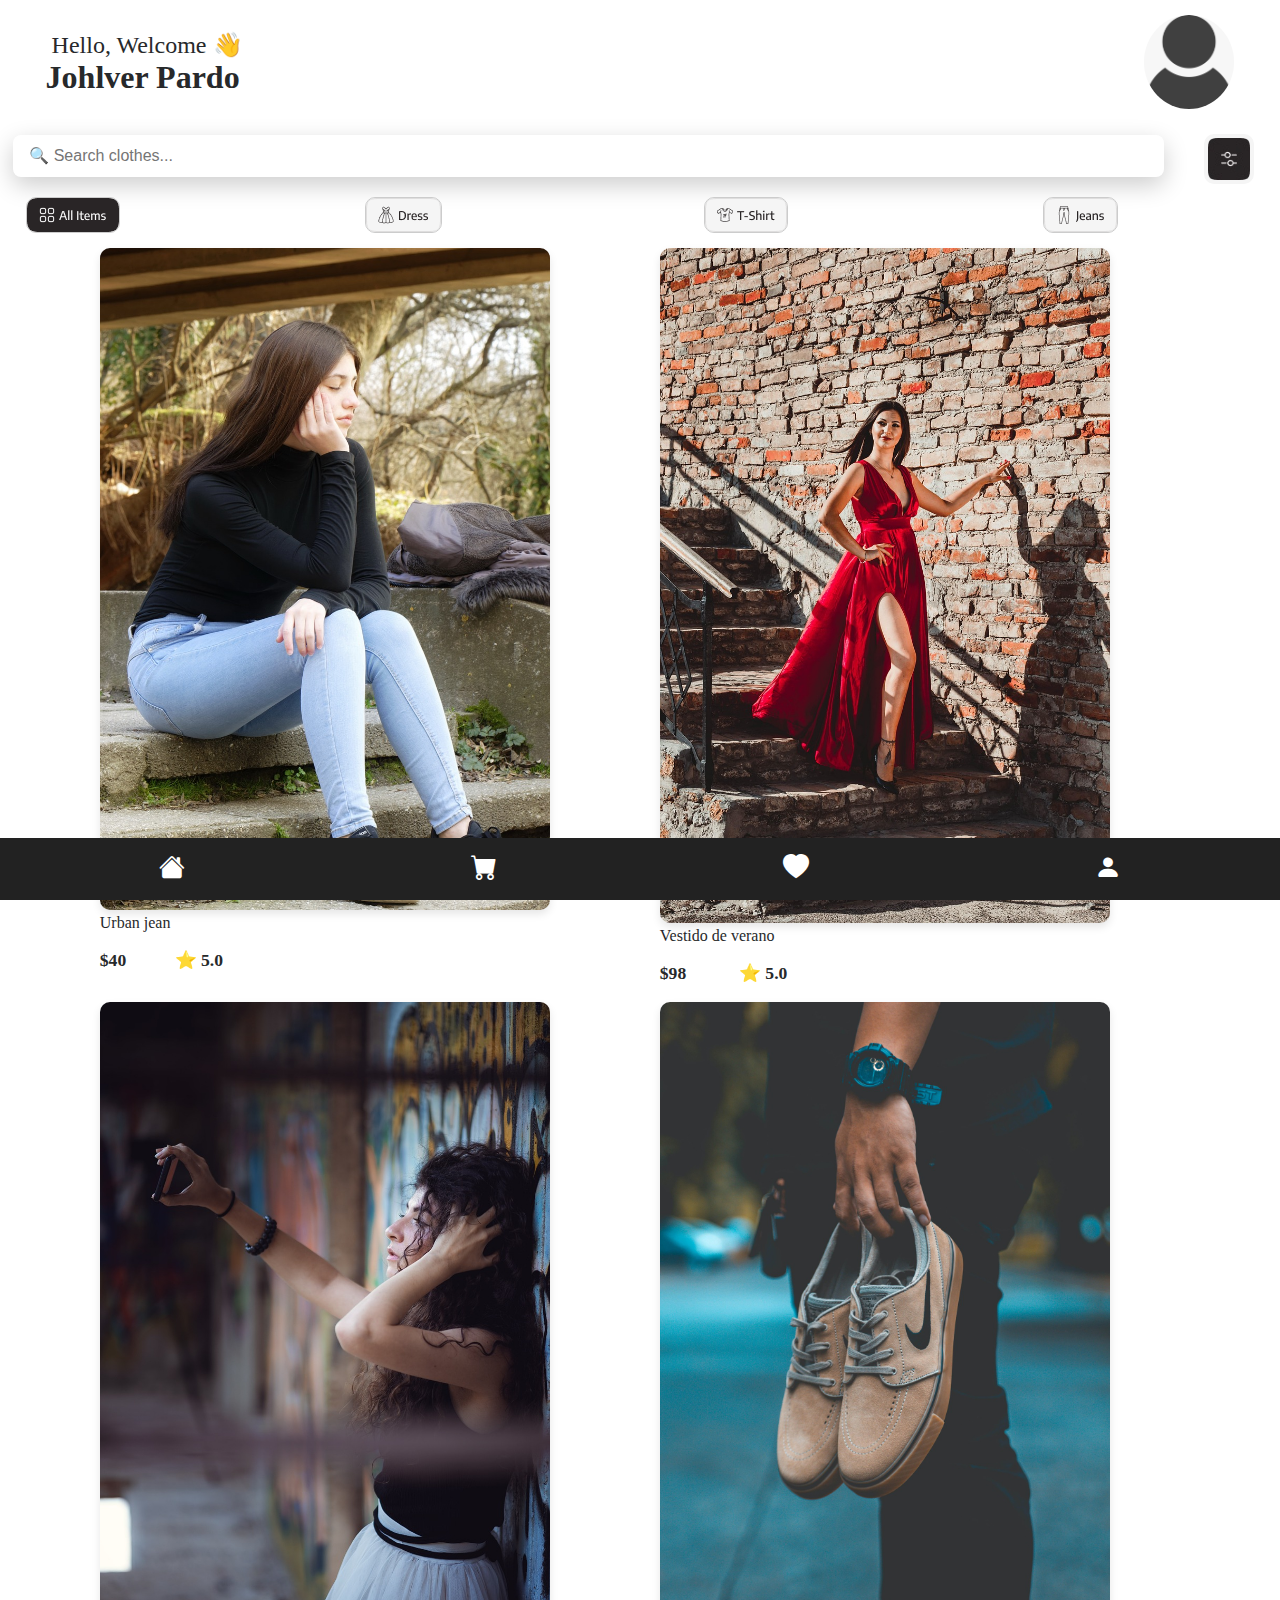
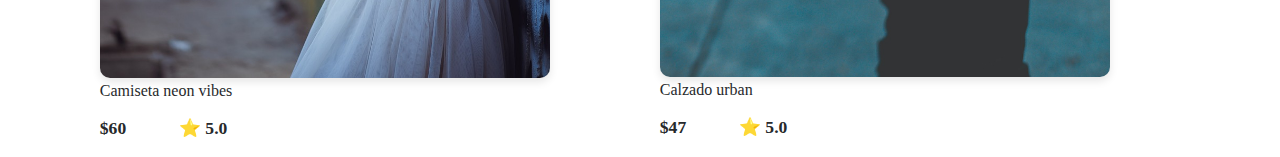
<file: index.html>
<!DOCTYPE html>
<html lang="es">
<head>
    <meta charset="UTF-8">
    <meta name="viewport" content="width=device-width, initial-scale=1.0">
    <title>Ropa - web site</title>
    <link rel="stylesheet" href="/css/style.css">
    <link rel="stylesheet" href="https://cdn.jsdelivr.net/npm/bootstrap-icons@1.11.3/font/bootstrap-icons.css">
</head>
<body>

    <!-- Contenedor del usuario -->
    <div class="customer">
        <div class="customer__text">
            <p>&nbsp;Hello, Welcome 👋 <br></p>
            <strong class="User">Johlver Pardo</strong>
        </div>
        <div>
            <img src="/storage/img/imagen de perfil.jpeg" alt="Imagen de perfil" class="profile">
        </div>
    </div>

    <!-- Contenedor de la barra de búsqueda y la imagen del filtro 👀-->
    <div class="Filter">
        <div class="search-box">
            <div class="row">
                <input type="text" class="search-bar"
                    placeholder=" 🔍 Search clothes... "
                    autocomplete="off"
                > 
                <button>
                    
                </button>
            </div>
            <div class="results"></div>
        </div>
        <img src="/storage/img/filter.jpeg" alt="Filter" class="filter-img" id="filterToggle" title="Click para cambiar a modo oscuro o claro">
    </div>
    <!--Aquí inicia la parte de todos los items 🫡-->
    <div class="Todoslositems">
        <div class="all items">
            <img src="/storage/img/All Items.png" alt="botón de todos los items">
        </div>
        <div class="dress">
            <img src="/storage/img/Dress.png" alt="botón de vestidos">
        </div>
        <div class="t-shirt">
            <img src="/storage/img/T-Shirt.png" alt="botón de camisetas cortas">
        </div>
        <div class="pants">
            <img src="/storage/img/Jeans1.png" alt="botón de Jeans">
        </div>
    </div>

    <!--Aquí están las opciones de la ropa 👕👖-->
    <section class="galeria-ropa">
        <div class="item-ropa" onclick="verDetalle({
            nombre: 'Urban jean',
            precio: 40,
            categoria: 'Jeans',
            descripcion: 'Jeans de estilo urbano con detalles desgastados',
            imagen: '/storage/img/girl-4857037_1280.jpg'
        })">
            <img src="/storage/img/girl-4857037_1280.jpg" alt="Ropa 1"> 
            <div class="info-ropa">
                <p class="nombre">Urban jean</p>
                <br>
                <p class="precio"><b>$40 &nbsp;&nbsp;&nbsp;&nbsp;&nbsp;&nbsp;&nbsp;&nbsp;&nbsp;&nbsp;⭐ 5.0</b></p>
            </div>
            <br>
        </div>

        <div class="item-ropa" onclick="verDetalle({
            nombre: 'Vestido de verano',
            precio: 98,
            categoria: 'Vestidos',
            descripcion: 'Vestido de verano con estampado floral',
            imagen: '/storage/img/young-woman-4498399_1280.jpg'
        })">
            <img src="/storage/img/young-woman-4498399_1280.jpg" alt="Ropa 2">
            <div class="info-ropa">
                <p class="nombre">Vestido de verano</p>
                <br>
                <p class="precio"><b>$98 &nbsp;&nbsp;&nbsp;&nbsp;&nbsp;&nbsp;&nbsp;&nbsp;&nbsp;&nbsp; ⭐ 5.0</b></p>
            </div>
            <br>
        </div>

        <div class="item-ropa" onclick="verDetalle({
            nombre: 'Camiseta neon vibes',
            precio: 60,
            categoria: 'Camisetas',
            descripcion: 'Camiseta de algodón con estampado vibrante',
            imagen: '/storage/img/alone-4480439_1280.jpg'
        })">
            <img src="/storage/img/alone-4480439_1280.jpg" alt="Ropa 3">
            <div class="info-ropa">
                <p class="nombre">Camiseta neon vibes</p>
                <br>
                <p class="precio"><b>$60 &nbsp;&nbsp;&nbsp;&nbsp;&nbsp;&nbsp;&nbsp;&nbsp;&nbsp;&nbsp; ⭐ 5.0</b></p>
            </div>
            <br>
        </div>
        <!-- cuando le hagan clic a este bloque, ejecuta la función verDetalle() -->
        <div class="item-ropa" onclick="verDetalle({
            nombre: 'Calzado urban',
            precio: 47,
            categoria: 'Calzado',
            descripcion: 'Calzado urbano cómodo y moderno',
            imagen: '/storage/img/shoes-8212405_1920.jpg'
        })">
            <img src="/storage/img/shoes-8212405_1920.jpg" alt="Ropa 4">
            <div class="info-ropa">
                <p class="nombre">Calzado urban</p>
                <br>
                <p class="precio"><b>$47 &nbsp;&nbsp;&nbsp;&nbsp;&nbsp;&nbsp;&nbsp;&nbsp;&nbsp;&nbsp; ⭐ 5.0</b></p>
            </div>
            <br>
        </div>
    </section>

    <!--En esta parte inicia el footer ⭐-->
    <footer class="footer">
        <div class="icon-bar">
            <a href="#inicio"><i class="bi bi-house-fill"></i></a>
            <a href="#carrito"><i class="bi bi-cart-fill"></i></a>
            <a href="#megustan"><i class="bi bi-heart-fill"></i></a>
            <a href="#perfil"><i class="bi bi-person-fill"></i></a>
        </div>
    </footer>

    <!-- Script para cambiar modo oscuro/claro -->
    <script>
        const filterToggle = document.getElementById('filterToggle');
        filterToggle.addEventListener('click', () => {
            document.body.classList.toggle('dark-mode');
        });

        function verDetalle(producto) {
            localStorage.setItem("productoSeleccionado", JSON.stringify(producto));
            window.location.href = "/detail.html";
        }
    </script>
</body>
</html>
</file>
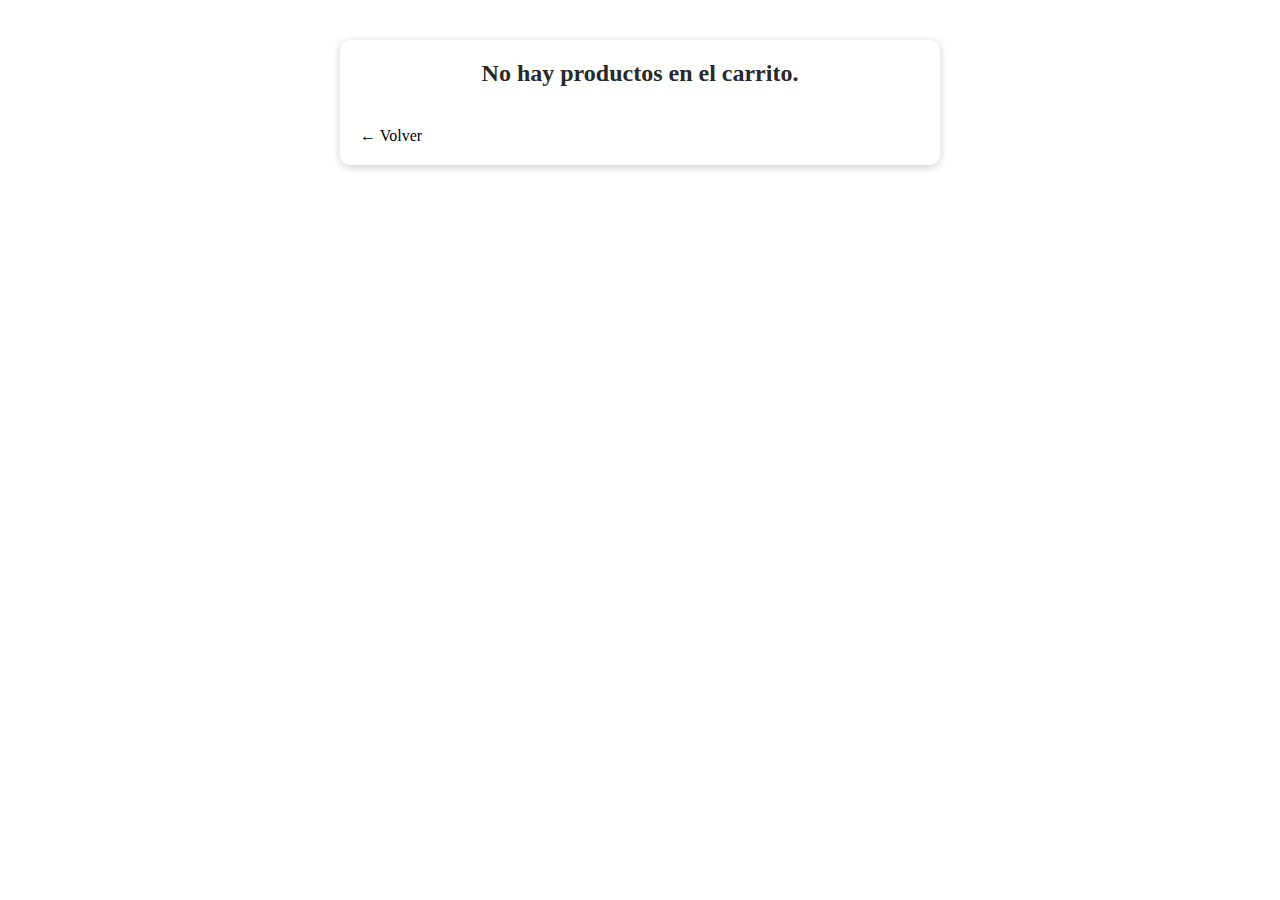
<file: checkout.html>
<!DOCTYPE html>
<html lang="es">
<head>
  <meta charset="UTF-8" />
  <meta name="viewport" content="width=device-width, initial-scale=1.0"/>
  <title>Checkout</title>
  <link rel="stylesheet" href="/css/style.css" />
  <style>

    /* Aqui se le dan los ajustes*/
    .checkout {
      max-width: 600px;
      margin: 40px auto;
      background: #fff;
      padding: 20px;
      border-radius: 10px;
      box-shadow: 0 2px 8px rgba(0, 0, 0, 0.2);
    }

    .checkout h2 {
      text-align: center;
      margin-bottom: 20px;
    }

    .producto {
      display: flex;
      gap: 15px;
      margin-bottom: 20px;
      align-items: center;
    }

    .producto img {
      width: 100px;
      border-radius: 10px;
    }

    .producto-info {
      flex: 1;
    }

    .total {
      font-size: 20px;
      font-weight: bold;
      text-align: right;
      margin-top: 20px;
    }

    .boton-finalizar {
      display: block;
      width: 100%;
      background: #000;
      color: #fff;
      padding: 12px;
      font-size: 16px;
      text-align: center;
      border: none;
      border-radius: 5px;
      margin-top: 30px;
      cursor: pointer;
      transition: background 0.3s;
    }

    .boton-finalizar:hover {
      background: #333;
    }

    .volver {
      display: inline-block;
      margin-top: 20px;
      text-decoration: none;
      color: #000;
    }
  </style>
</head>
<body>
  <div class="checkout" id="checkout">
    <!-- Contenido dinámico -->
  </div>

  <script>
    const contenedor = document.getElementById("checkout");

    // Primero verificamos si hay una compra directa
    const compraDirecta = JSON.parse(localStorage.getItem("compraDirecta"));
    const carrito = JSON.parse(localStorage.getItem("carrito")) || [];

    let productos = [];

    if (compraDirecta) {
      productos.push(compraDirecta);
    } else if (carrito.length > 0) {
      productos = carrito;
    }

    if (productos.length === 0) {
      contenedor.innerHTML = `
        <h2>No hay productos en el carrito.</h2>
        <a class="volver" href="index.html">← Volver</a>
      `;
    } else {
      let total = 0;
      let html = "<h2>Resumen de Compra</h2>";

      productos.forEach((p) => {
        const subtotal = p.precio * p.cantidad;
        total += subtotal;

        html += `
          <div class="producto">
            <img src="${p.imagen}" alt="${p.nombre}">
            <div class="producto-info">
              <p><strong>${p.nombre}</strong></p>
              <p>Color: ${p.color}</p>
              <p>Cantidad: ${p.cantidad}</p>
              <p>Precio unitario: $${p.precio}</p>
              <p>Subtotal: $${subtotal}</p>
            </div>
          </div>
        `;
      });

      html += `
        <p class="total">Total: $${total}</p>
        <button class="boton-finalizar" id="finalizarCompra">Finalizar compra</button>
        <a class="volver" href="index.html">← Volver</a>
      `;

      contenedor.innerHTML = html;

      document.getElementById("finalizarCompra").addEventListener("click", () => {
        alert("¡Gracias por tu compra!");
        localStorage.removeItem("carrito");
        localStorage.removeItem("compraDirecta");
        window.location.href = "index.html";
      });
    }
  </script>
</body>
</html>
</file>
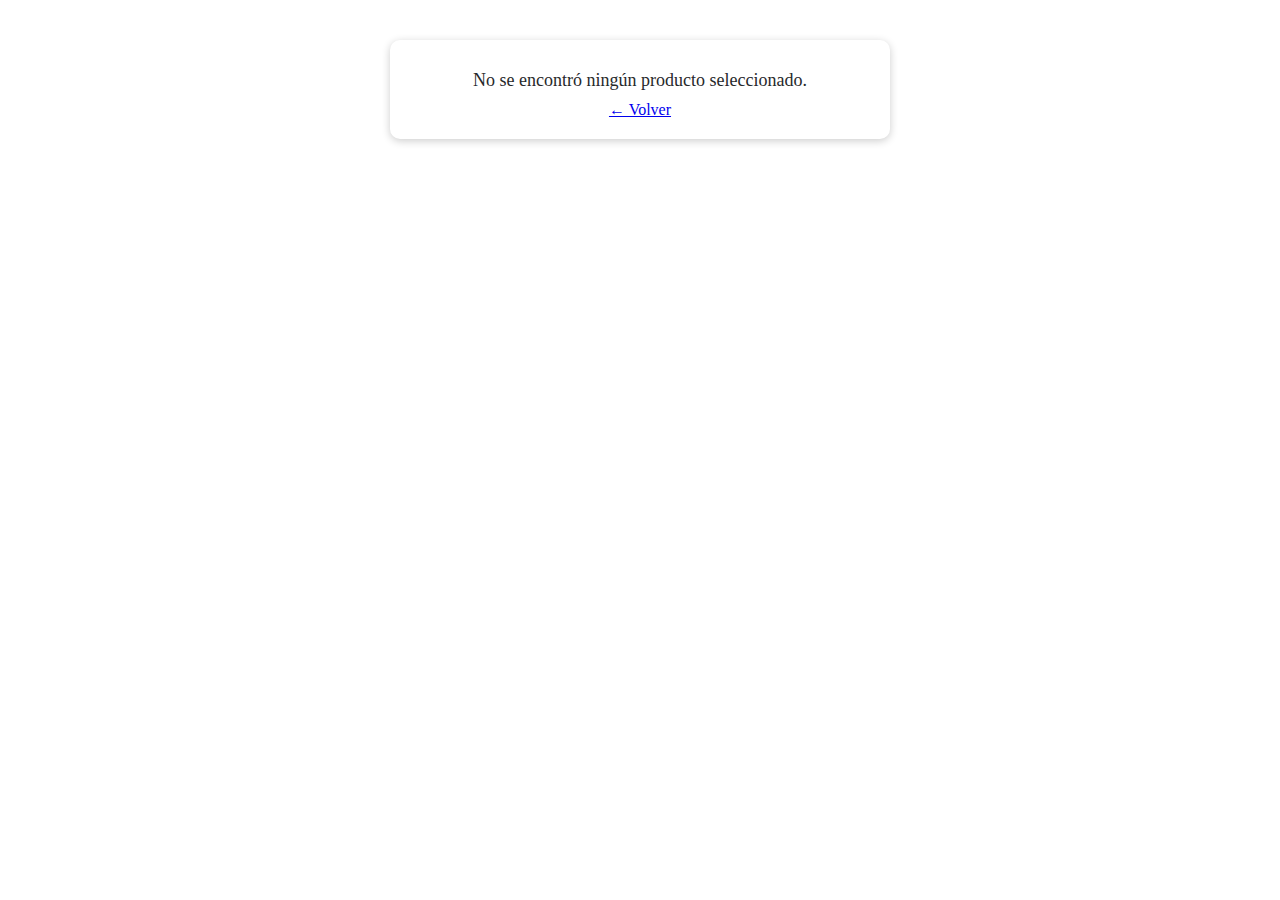
<file: detail.html>
<!DOCTYPE html>

<html lang="es">

<head>
    <meta charset="UTF-8" />
    
    <meta name="viewport" content="width=device-width, initial-scale=1.0"/>
    
    <title>Detalle del Producto</title>
    
    <link rel="stylesheet" href="css/style.css" />
    

    <style>
        /* Estilos para el contenedor principal del detalle del producto */
        .producto-detalle {
            max-width: 500px;
            margin: 40px auto;
            text-align: center;
            padding: 20px;
            border-radius: 10px;
            box-shadow: 0 2px 8px rgba(0, 0, 0, 0.2);
            background-color: #fff;
        }

        /* Imagen del producto */
        .producto-detalle img {
            width: 100%;
            border-radius: 0px;
        }

        /* Título del producto */
        .producto-detalle h2 {
            margin-top: 20px;
        }

        /* Textos del producto (precio, categoría, descripción) */
        .producto-detalle p {
            font-size: 18px;
            margin: 10px 0;
        }

        /* Contenedor de las opciones de color */
        .colores {
            margin: 15px 0;
        }

        /* Círculos de color disponibles */
        .color-option {
            display: inline-block;
            width: 30px;
            height: 30px;
            border-radius: 50%;
            border: 2px solid #ccc;
            margin: 0 5px;
            cursor: pointer;
        }

        /* Cuando se selecciona un color */
        .color-option.selected {
            border: 3px solid #000;
        }

        /* Estilo del input para elegir cantidad */
        input[type="number"] {
            width: 60px;
            padding: 5px;
            margin: 10px auto;
            text-align: center;
        }

        /* Contenedor de botones */
        .botones {
            display: flex;
            justify-content: center;
            gap: 10px;
            margin-top: 20px;
            flex-wrap: wrap;
        }

        /* Estilo general de los botones y enlaces */
        .botones a,
        .botones button {
            text-decoration: none;
            background: #000;
            color: #fff;
            padding: 10px 20px;
            border-radius: 5px;
            border: none;
            cursor: pointer;
            transition: background 0.3s;
        }

        /* Efecto hover en los botones */
        .botones a:hover,
        .botones button:hover {
            background: #333;
        }

        /* Mensaje de confirmación */
        #mensaje {
            margin-top: 10px;
            color: green;
            font-weight: bold;
        }
    </style>
</head>
<body>
    <!-- Contenedor donde se mostrará la información del producto -->
    <div class="producto-detalle" id="detalleProducto">
        <!-- Aquí se inserta el contenido dinámico del producto -->
    </div>

    <!-- Lógica en JavaScript -->
    <script>
        // Obtener el producto previamente guardado en localStorage
        const producto = JSON.parse(localStorage.getItem("productoSeleccionado"));
        const contenedor = document.getElementById("detalleProducto");

        // Si existe el producto, lo mostramos
        if (producto) {
            contenedor.innerHTML = `
                <img src="${producto.imagen}" alt="${producto.nombre}">
                <h2>${producto.nombre}</h2>
                <p><strong>Precio:</strong> $${producto.precio}</p>
                <p><strong>Categoría:</strong> ${producto.categoria}</p>
                <p><strong>Descripción:</strong> ${producto.descripcion}</p>

                <div class="colores">
                    <p><strong>Colores disponibles:</strong></p>
                    <div class="color-option" style="background-color: #d3d3d3;" data-color="Gris Claro"></div>
                    <div class="color-option" style="background-color: #a9a9a9;" data-color="Gris"></div>
                    <div class="color-option" style="background-color: #505050;" data-color="Gris Oscuro"></div>
                    <p id="colorSeleccionado"></p>
                </div>

                <p><strong>Cantidad:</strong></p>
                <input type="number" id="cantidad" value="1" min="1">

                <div class="botones">
                    <button id="agregarCarrito">Añadir al carrito</button>
                    <a href="checkout.html" id="comprarAhora">Comprar ahora</a>
                    <a class="volver" href="index.html">← Volver</a>
                </div>

                <p id="mensaje"></p>
            `;

            // Manejo de selección de color
            let colorElegido = "";
            const opcionesColor = document.querySelectorAll(".color-option");
            const textoColor = document.getElementById("colorSeleccionado");

            opcionesColor.forEach((opcion) => {
                opcion.addEventListener("click", () => {
                    // Quitar selección anterior
                    opcionesColor.forEach((o) => o.classList.remove("selected"));
                    // Marcar el nuevo color como seleccionado
                    opcion.classList.add("selected");
                    // Guardar el color seleccionado
                    colorElegido = opcion.getAttribute("data-color");
                    textoColor.textContent = `Has seleccionado el color: ${colorElegido}`;
                });
            });

            // Acción: Añadir al carrito
            document.getElementById("agregarCarrito").addEventListener("click", () => {
                const cantidad = parseInt(document.getElementById("cantidad").value);
                if (!colorElegido) {
                    alert("Por favor selecciona un color.");
                    return;
                }

                // Crear objeto con cantidad y color seleccionados
                const productoConCantidad = {
                    ...producto,
                    color: colorElegido,
                    cantidad
                };

                // Obtener carrito actual del localStorage o iniciar uno nuevo
                let carrito = JSON.parse(localStorage.getItem("carrito")) || [];

                // Verificar si el producto ya está en el carrito (mismo nombre y color)
                const index = carrito.findIndex(item => 
                    item.nombre === productoConCantidad.nombre &&
                    item.color === productoConCantidad.color
                );

                // Si ya existe, aumentar cantidad
                if (index !== -1) {
                    carrito[index].cantidad += cantidad;
                } else {
                    // Si no existe, agregarlo
                    carrito.push(productoConCantidad);
                }

                // Guardar el carrito actualizado
                localStorage.setItem("carrito", JSON.stringify(carrito));
                // Redirigir a la página de checkout
                window.location.href = "checkout.html";
            });

            // Acción: Comprar ahora
            document.getElementById("comprarAhora").addEventListener("click", (event) => {
                const cantidad = parseInt(document.getElementById("cantidad").value);
                if (!colorElegido) {
                    alert("Por favor selecciona un color antes de comprar.");
                    event.preventDefault(); // Evita que se redireccione
                } else {
                    const productoConCantidad = {
                        ...producto,
                        color: colorElegido,
                        cantidad
                    };
                    // Guardar en localStorage para usarlo en checkout
                    localStorage.setItem("compraDirecta", JSON.stringify(productoConCantidad));
                }
            });

        } else {
            // Si no hay producto guardado, mostrar mensaje de error
            contenedor.innerHTML = `
                <p>No se encontró ningún producto seleccionado.</p>
                <a class="volver" href="index.html">← Volver</a>
            `;
        }
    </script>
</body>
</html>
</file>
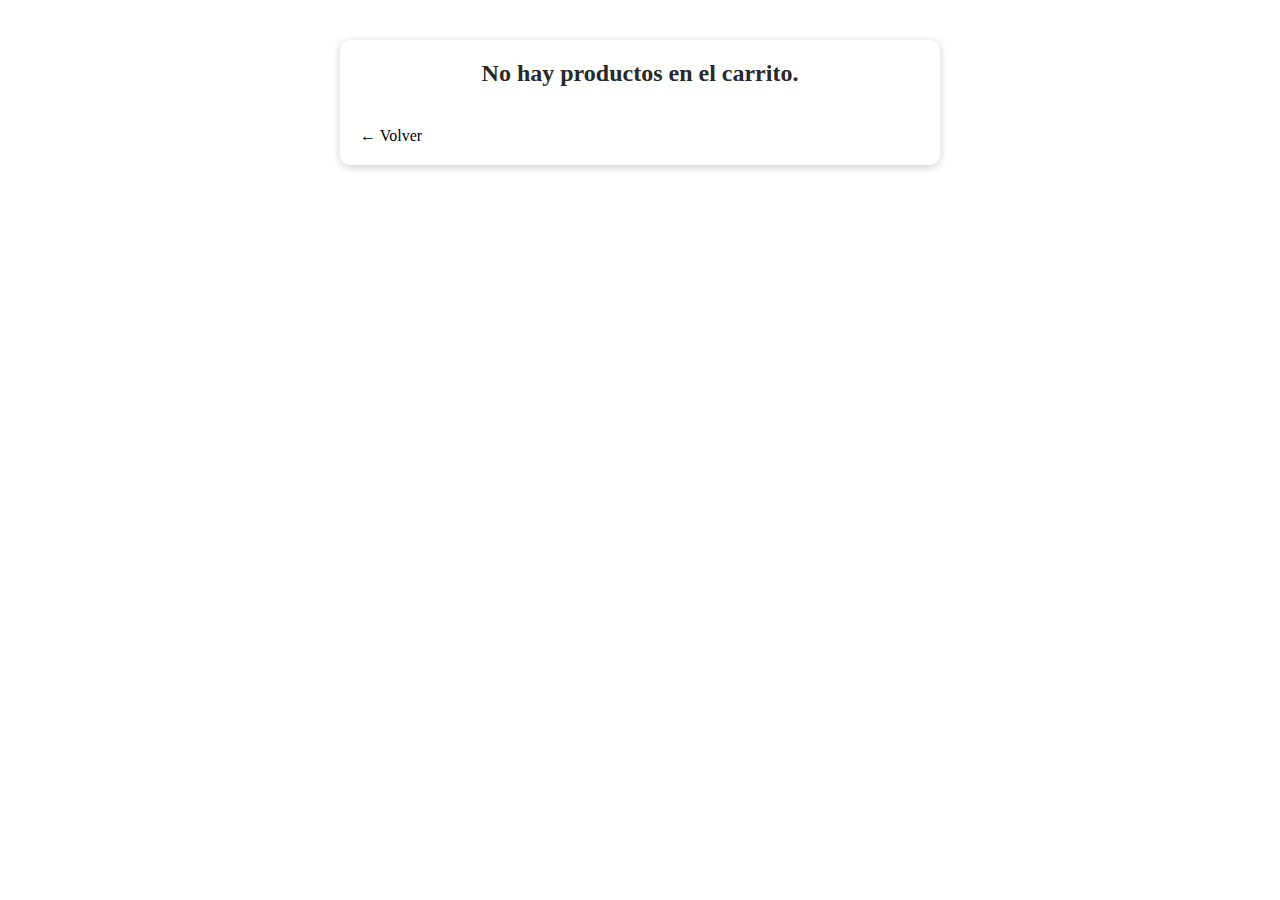
<file: views/checkout.html>
<!DOCTYPE html>
<html lang="es">
<head>
  <meta charset="UTF-8" />
  <meta name="viewport" content="width=device-width, initial-scale=1.0"/>
  <title>Checkout</title>
  <link rel="stylesheet" href="/css/style.css" />
  <style>
    .checkout {
      max-width: 600px;
      margin: 40px auto;
      background: #fff;
      padding: 20px;
      border-radius: 10px;
      box-shadow: 0 2px 8px rgba(0, 0, 0, 0.2);
    }

    .checkout h2 {
      text-align: center;
      margin-bottom: 20px;
    }

    .producto {
      display: flex;
      gap: 15px;
      margin-bottom: 20px;
      align-items: center;
    }

    .producto img {
      width: 100px;
      border-radius: 10px;
    }

    .producto-info {
      flex: 1;
    }

    .total {
      font-size: 20px;
      font-weight: bold;
      text-align: right;
      margin-top: 20px;
    }

    .boton-finalizar {
      display: block;
      width: 100%;
      background: #000;
      color: #fff;
      padding: 12px;
      font-size: 16px;
      text-align: center;
      border: none;
      border-radius: 5px;
      margin-top: 30px;
      cursor: pointer;
      transition: background 0.3s;
    }

    .boton-finalizar:hover {
      background: #333;
    }

    .volver {
      display: inline-block;
      margin-top: 20px;
      text-decoration: none;
      color: #000;
    }
  </style>
</head>
<body>
  <div class="checkout" id="checkout">
    <!-- Contenido dinámico -->
  </div>

  <script>
    const contenedor = document.getElementById("checkout");

    // Primero verificamos si hay una compra directa
    const compraDirecta = JSON.parse(localStorage.getItem("compraDirecta"));
    const carrito = JSON.parse(localStorage.getItem("carrito")) || [];

    let productos = [];

    if (compraDirecta) {
      productos.push(compraDirecta);
    } else if (carrito.length > 0) {
      productos = carrito;
    }

    if (productos.length === 0) {
      contenedor.innerHTML = `
        <h2>No hay productos en el carrito.</h2>
        <a class="volver" href="index.html">← Volver</a>
      `;
    } else {
      let total = 0;
      let html = "<h2>Resumen de Compra</h2>";

      productos.forEach((p) => {
        const subtotal = p.precio * p.cantidad;
        total += subtotal;

        html += `
          <div class="producto">
            <img src="${p.imagen}" alt="${p.nombre}">
            <div class="producto-info">
              <p><strong>${p.nombre}</strong></p>
              <p>Color: ${p.color}</p>
              <p>Cantidad: ${p.cantidad}</p>
              <p>Precio unitario: $${p.precio}</p>
              <p>Subtotal: $${subtotal}</p>
            </div>
          </div>
        `;
      });

      html += `
        <p class="total">Total: $${total}</p>
        <button class="boton-finalizar" id="finalizarCompra">Finalizar compra</button>
        <a class="volver" href="index.html">← Volver</a>
      `;

      contenedor.innerHTML = html;

      document.getElementById("finalizarCompra").addEventListener("click", () => {
        alert("¡Gracias por tu compra!");
        localStorage.removeItem("carrito");
        localStorage.removeItem("compraDirecta");
        window.location.href = "index.html";
      });
    }
  </script>
</body>
</html>
</file>
<file: css/style.css>
* {
    box-sizing: border-box;
    margin: 0;
    padding: 0;
}

:root {
    --bg: #ffffff;
    --input-bg: white;
    --text: #27292B;
    --item-hover: #f6f6f6;
}

/*  Estilos generales */

/*  Contenedor del texto e imagen */
.customer { 
    display: flex;
    align-items: center;
    justify-content: space-between;
    width: 96%;
    position: absolute;
    top: 10px;
    left: 2%;
    right: 2%;
    padding: 5px;
}

.customer__text { 
    font-size: 1rem;
    color: var(--text);
    margin-left: 15px;
}

.profile { 
    width: 10vw;
    max-width: 90px;
    height: auto;
    border-radius: 50%;
    margin-right: 15.7px;
}

/* Barra de búsqueda y filtro */
.Filter {
    display: flex;
    align-items: center;
    position: absolute;
    top: 80px;
    left: 1%;
    width: 97%;
}

#filterToggle {
    border-radius: 20%;
    border: 4px solid whitesmoke;
}

.search-box {
    flex: 1;
    background: var(--input-bg);
    border-radius: 0.5rem;
    padding: 0.75rem;
    height: fit-content;
    box-shadow: rgba(0, 0, 0, 0.2) 0px 8px 24px;
}

.filter-img {
    width: 40px;
    height: 40px;
    margin-left: 40px;
}

.row {
    display: flex;
    align-items: center;
}

button {
    background: transparent;
    border: 0;
    outline: 0;
}

input {
    flex: 1;
    max-height: 2.5rem;
    border: 0;
    outline: 0;
    font-size: 1rem;
    color: var(--text);
}

.search-box svg {
    stroke: var(--text);
}

.results {
    max-height: 20rem;
    overflow-y: auto;
}

.results ul {
    display: flex;
    flex-direction: column;
    list-style-type: none;
    padding: 0;
    margin: 0;
    gap: 0.25rem;
}

/* 🔸 Todos los items */
.Todoslositems {
    display: grid;
    grid-template-columns: repeat(4, 1.5fr);
    align-items: center;
    position: absolute;
    top: 8.3rem;
    left: 2%;
    width: 100%;
    gap: 6%;
}

/* 🔸 Fondo de botones excepto el de "All Items" */
.Todoslositems img {
    transition: transform 0.3s ease;
    background-color: whitesmoke; 
    border-radius: 10px;
    border: 1px solid #ccc; /* borde delgado de 1px gris claro */
    padding: 0; /* quitamos el padding que hacía ver el borde más grueso */
}


/* 🔸 Excepción para el botón de All Items */
.Todoslositems .all img {
    background-color: transparent;
    padding: 0;
}

/* 🔸 Hover */
.Todoslositems img:hover {
    transform: scale(1.3);
    background-color: white;
}

/* Botones de categoría con borde delgado */
.category-button {
    padding: 6px 12px;
    border-radius: 99px;
    background-color: var(--item-hover);
    color: var(--text);
    font-size: 0.9rem;
    font-weight: 500;
    transition: background-color 0.2s ease, color 0.2s ease;
    border: 0.5px solid #d1d5db; /* Borde delgado */
    cursor: pointer;
    white-space: nowrap;
}

.category-button:hover {
    background-color: white;
    border-color: #cbd5e1;
}

.category-button.selected {
    background-color: #3b82f6;
    color: white;
    border-color: #2563eb;
}

.category-button:focus {
    outline: none;
    box-shadow: 0 0 0 1.5px #3b82f6;
}

/* Galería de ropa */
.galeria {
    display: grid;
    grid-template-columns: repeat(2, 1fr);
    grid-template-rows: repeat(1, 1fr);
    margin-top: 200px;
    gap: 6%;
    margin-right: 4.5%;
}

.galeria-ropa {
    display: grid;
    grid-template-columns: repeat(2, 1fr);
    grid-template-rows: repeat(2, auto);
    gap: 1rem;
    margin-top: 12rem;
    width: 90%;
    margin-left: 1.8rem;
    margin-right: auto;
}

.item-ropa img {
    width: 95%;
    height: auto;
    border-radius: 20px;
    box-shadow: 0 4px 8px rgba(0,0,0,0.1);
}

.precio {
    font-size: 1.1rem;
}

.galeria-ropa {
    grid-template-columns: repeat(2, 1fr);
    gap: 1rem;
    margin-top: 2rem;
    padding: 0 1rem;
}

.galeria-ropa .item-ropa img {
    width: 100%;
    height: auto;
    object-fit: cover;
    border-radius: 10px;
}

/* 🔴 Celulares */
@media (max-width: 467px) {
    .search-box {
        margin-top: 2rem;
    }

    .customer__text p {
        font-size: 1.1rem;
        text-align: center;
    }

    .User {
        font-size: 1.3rem;
        display: block;
        text-align: center;
    }

    .filter-img {
        margin-top: 1.5rem;
        width: 40px;
        height: 40px;
    }

    .Todoslositems {
        margin-top: 2rem;
        display: flex;
        flex-wrap: wrap;
        justify-content: center;
        gap: 1rem;
    }

    .Todoslositems img {
        width: 70px;
        height: auto;
        transition: transform 0.2s ease;
        cursor: pointer;
    }



    .galeria-ropa {
        grid-template-columns: repeat(2, 1fr);
        gap: 1.8rem;
        margin-top: 13rem;
        padding: 0 1rem;
    }

    .galeria-ropa .item-ropa img {
        width: 100%;
        max-width: 350px;
        border-radius: 10px;
    }

    .info-ropa {
        text-align: center;
    }
}

/* 🟡 Tablet */
@media (min-width: 768px) {
    .customer__text p {
        font-size: 3vw;
    }

    .galeria-ropa {
        grid-template-columns: repeat(2, 1fr);
        gap: 1.5rem;
        margin-top: 12rem;
    }
}

/* 🟢 PC */
@media (min-width: 1024px) {
    .search-box {
        margin-top: 3rem;
    }

    .customer__text p {
        font-size: 1.5rem;
    }

    .User {
        font-size: 2rem;
    }

    .filter-img {
        margin-top: 3.4rem;
        width: 50px;
        height: 50px;
    }

    .Todoslositems {
        margin-top: 4rem;
    }

    .galeria-ropa {
        grid-template-columns: repeat(2, 1fr);
        grid-template-rows: repeat(2, 1fr);
        gap: 0rem;
        margin-top: 15.5rem;
        justify-items: center;
    }

    .galeria-ropa .item-ropa img {
        max-width: 450px;
    }
}

/* 🌙 Modo oscuro */
body.dark-mode {
    --bg: #121212;
    --input-bg: #1f1f1f;
    --text: #e0e0e0;
    --item-hover: #2c2c2c;
    transition: background 0.3s ease, color 0.3s ease;
}

.dark-mode {
    --bg: #1a1a1a;
    --input-bg: #2c2c2c;
    --text: #ffffff;
    --item-hover: #333333;
}

/* Asegúrate de que los elementos usen estas variables */
body,
input,
.search-box,
.customer__text,
.precio,
.info-ropa,
.User {
    color: var(--text);
    background-color: var(--bg);
}
.footer {
    background-color: #222;
    padding: 1rem;
    position: fixed;
    bottom: 0;
    width: 100%;
    z-index: 100;
    margin-top: 10px;
}

.icon-bar {
    display: flex;
    justify-content: space-around;
    align-items: center;
}

.icon-bar a {
    color: white;
    font-size: 26px;
    text-decoration: none;
    transition: color 0.3s ease;
}

.icon-bar a:hover {
    color: #f39c12; /* color al pasar el mouse */
}

.item-ropa.selected img:hover {
    transform: scale(1.05);
    transition: transform 0.3s ease;
}

.item-ropa img {
    transition: transform 0.3s ease;
}

.item-ropa img:hover {
    transform: scale(1.03);
}
main {
  padding-bottom: 80px; /* o el alto del footer */
}
</file>
